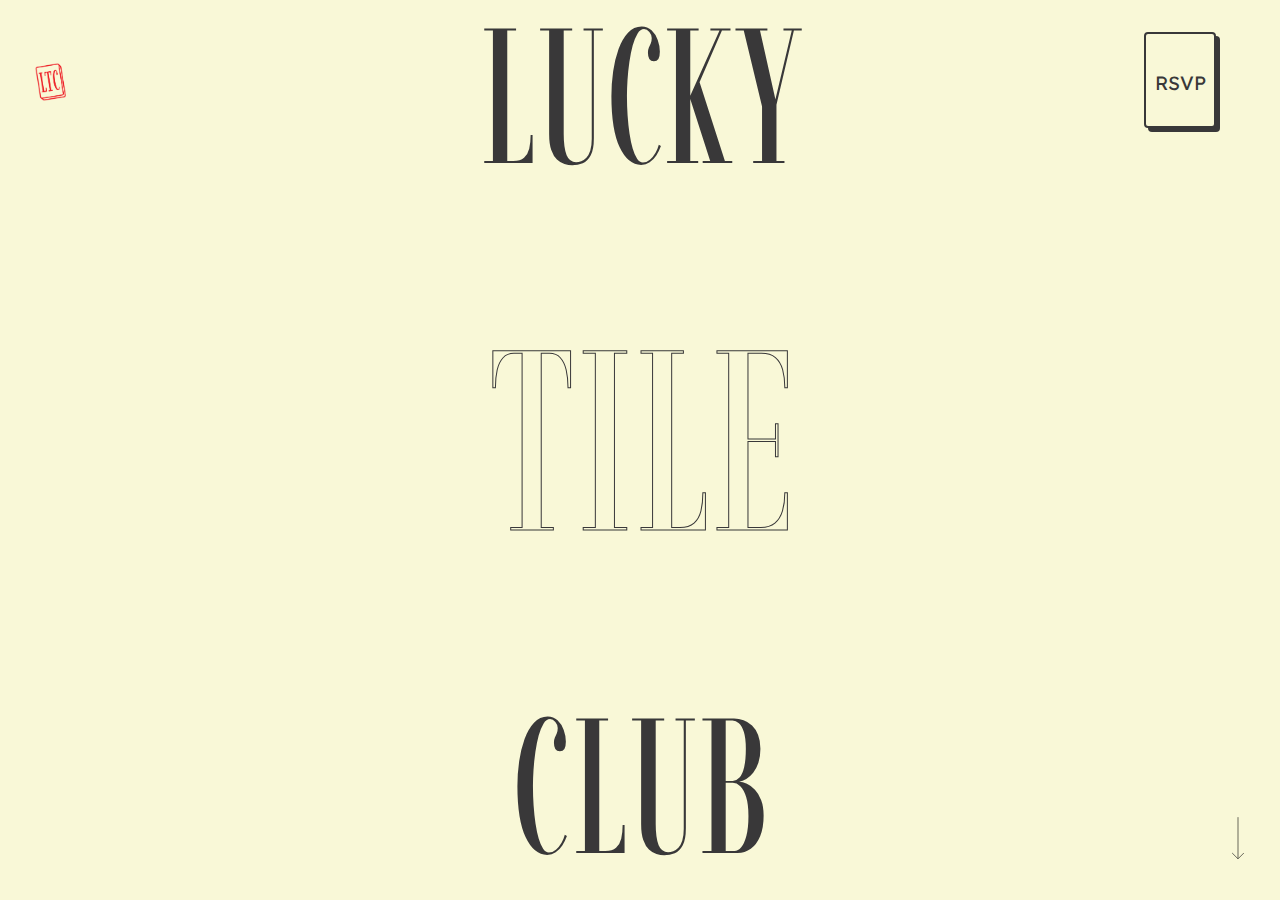
<file: index.html>
<!DOCTYPE html>
<html lang="en">
<head>
    <meta charset="UTF-8">
    <meta name="viewport" content="width=device-width, initial-scale=1.0">
    <meta http-equiv="X-UA-Compatible" content="IE=edge">
    <title>A Mahjong Social Club | Lucky Tile Club</title>
    <link rel="preconnect" href="https://fonts.googleapis.com">
    <link rel="preconnect" href="https://fonts.gstatic.com" crossorigin>
    <link href="https://fonts.googleapis.com/css2?family=Imbue:opsz,wght@10..100,400&family=Readex+Pro&display=swap" rel="stylesheet">
    <link rel="canonical" href="https://luckytile.club">
    <link rel="stylesheet" href="styles.css">
    <link rel="icon" href="assets/LTC-favicon.png" type="image/png">
    <link rel="apple-touch-icon" href="assets/LTC-favicon.png">
    <meta name="description" content="A pop-up mahjong social club in Toronto created to bring community together over the mahjestic game of mahjong. Bring some pals or make new ones.">
    <meta name="keywords" content="mahjong, social club, toronto, games">
    <meta name="robots" content="index, follow">
</head>

<body>
       <!-- Sticky Header -->
        <div class="sticky-header">
            <div class="sticky-logo">
                <a href="https://luckytile.club"><img src="assets/LTC-Tile2-500x200 -8.png" alt="Lucky Tile Club Logo"></a>
            </div>
            <div class="sticky-rsvp">
                <button class="tile-button tile-button-light" onclick="window.open('https://partiful.com/e/SY0FOTWf8y1Y2YWDq3SF', '_blank')">
                    <div class="tile-shadow"></div>
                    <div class="tile-face">
                        <span class="tile-text">RSVP</span>
                    </div>
                </button>
            </div>
        </div>
    
    <!-- Scroll indicator -->
    <div class="scroll-indicator">
        <svg width="20" height="60" viewBox="0 0 24 60" fill="none" stroke="currentColor" stroke-width="1">
            <path d="M12 5v50M5 48l7 7 7-7"/>
        </svg>
    </div>

    <!-- Title section -->
    <section class="title-section">
        <div class="container">
            <div class="word lucky">Lucky</div>
            <div class="word tile">Tile</div>
            <div class="word club">Club</div>
        </div>
    </section>

    <!-- Info sections -->
    <section class="info-section section-1">
        <p>We are a pop-up mahjong social club in Toronto</p>
    </section>

    <section class="info-section section-2">
        <p>Created to bring community together over the mahjestic game of mahjong</p>
    </section>

    <section class="info-section section-3">
        <p>All levels welcome with coaches on-site</p>
    </section>

    <section class="info-section section-4">
        <p>Bring some pals or make new ones</p>
    </section>

    <section class="info-section section-5">
        <p>the next club night</p>
        <br>
        <p>Fri May 30 2025
        <br>7-11pm (last entry at 8pm)
        <br>Rooms | 17 Baldwin
        <br>RSVP required to secure your seat!
    </section>

    <section class="info-section footer">
        <p>Follow us on <a href="https://instagram.com/luckytileclub" target="_blank">Instagram</a></p>
        <br>
        <p>With heritage pride, RDVL</p>
    </section>

    <!-- Modal -->
    <div class="modal" id="rsvpModal">
        <div class="modal-content">
            <div class="modal-inner">
                <button class="close-btn" onclick="closeModal()">&times;</button>
                <h2>Reserve your seat</h2>
                <br>
                <p class="modal-description">
                    Fri May 30, 7-11pm (last entry 8pm)<br>
                    Rooms | 17 Baldwin Street, Toronto<br>
                    $15 per person (cash or e-transfer)<br><br>
                </p>
                
                <form action="https://api.web3forms.com/submit" method="POST" id="rsvpForm">
                    <input type="hidden" name="access_key" value="fc31e11d-e5b9-40da-a700-5bc3adb84a6c">
                    <input type="hidden" name="subject" value="New Lucky Tile Club RSVP">
                    <input type="hidden" name="from_name" value="March 28 RSVP">
                    
                    <div class="form-group">
                        <label for="name">Full name*</label>
                        <input type="text" id="name" name="name" required>
                    </div>
                    
                    <div class="form-group">
                        <label for="email">Email*</label>
                        <input type="email" id="email" name="email" required>
                    </div>
                    
                    <div class="form-group">
                        <label for="skill_level">Skill level*</label>
                        <select id="skill_level" name="skill_level" required>
                            <option value="">Please select...</option>
                            <option value="First timer">First timer (welcome!)</option>
                            <option value="Needs refresher">I've played, but I need a refresher</option>
                            <option value="Regular player">I can jump right in</option>
                            <option value="Pro">I'm a pro</option>
                        </select>
                    </div>
                
                    <div class="form-group">
                        <label for="invite_code">Invite code*</label>
                        <input type="text" id="invite_code" name="invite_code" required>
                    </div>
                
                    <!-- Optional but recommended -->
                    <input type="checkbox" name="botcheck" class="hidden" style="display: none;">
                    
                    <!-- Success/Error messages -->
                    <div id="result" class="mt-3"></div>
                
                    <button type="submit" class="submit-btn">
                        <span>Submit</span>
                        <div class="success">
                            <svg xmlns="http://www.w3.org/2000/svg" viewBox="0 0 29.756 29.756" height="29.756" width="29.756">
                                <path d="M29.049,5.009L28.19,4.151c-0.943-0.945-2.488-0.945-3.434,0L10.172,18.737l-5.175-5.173   c-0.943-0.944-2.489-0.944-3.432,0.001l-0.858,0.857c-0.943,0.944-0.943,2.489,0,3.433l7.744,7.752   c0.944,0.943,2.489,0.943,3.433,0L29.049,8.442C29.991,7.498,29.991,5.953,29.049,5.009z" />
                            </svg>
                        </div>
                    </button>
                </form>
            </div>
        </div>
    </div>
</div>

<script src="scripts.js"></script>
    
</body>
</html>
</file>
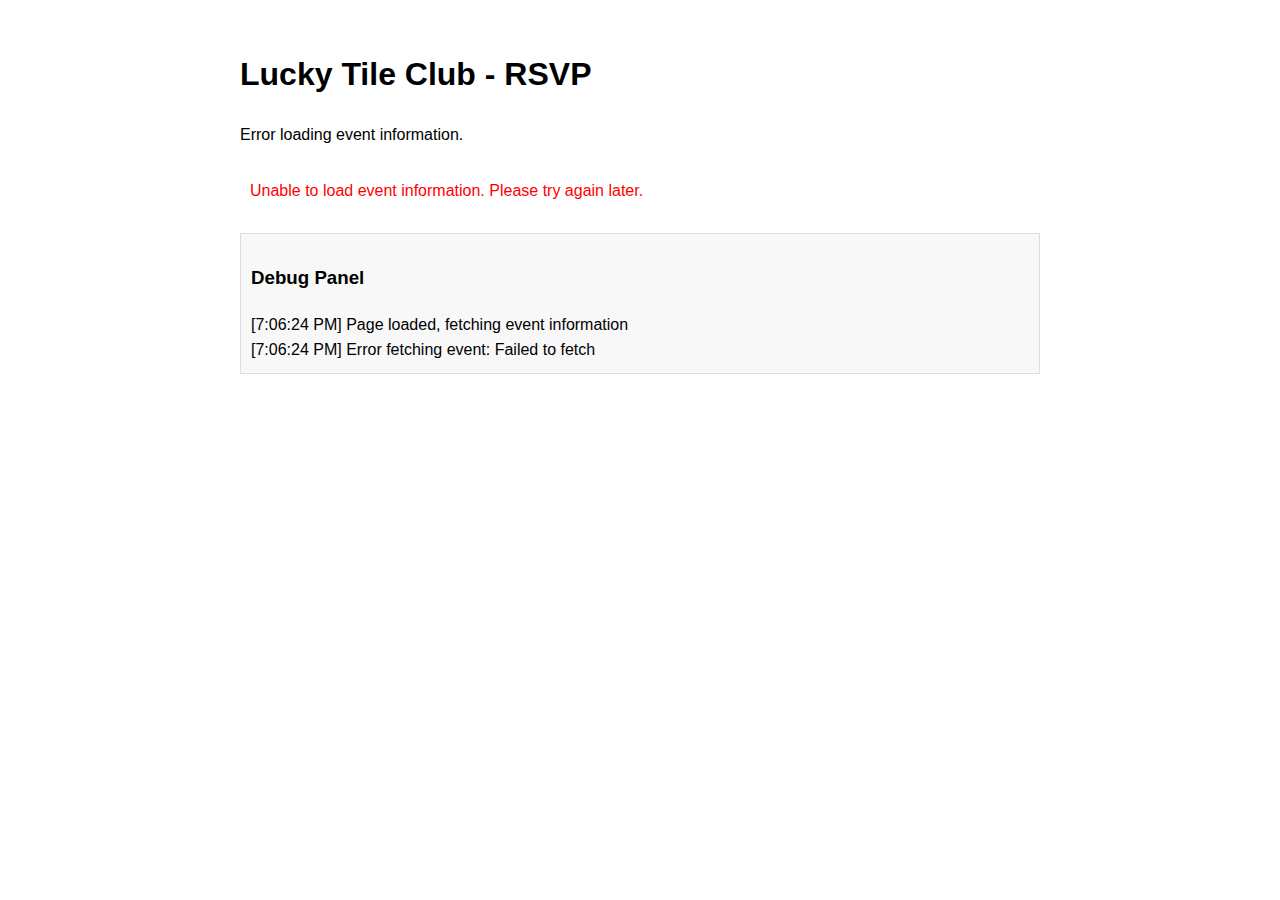
<file: public/rsvp.html>
<!DOCTYPE html>
<html lang="en">
<head>
    <meta charset="UTF-8">
    <meta name="viewport" content="width=device-width, initial-scale=1.0">
    <title>Lucky Tile Club - RSVP</title>
    <style>
        body { font-family: Arial, sans-serif; line-height: 1.6; padding: 20px; }
        .container { max-width: 800px; margin: 0 auto; }
        .form-group { margin-bottom: 15px; }
        label { display: block; margin-bottom: 5px; font-weight: bold; }
        input, select { width: 100%; padding: 8px; border: 1px solid #ddd; border-radius: 4px; }
        button { background-color: #4CAF50; color: white; padding: 10px 15px; border: none; 
                border-radius: 4px; cursor: pointer; }
        .hidden { display: none; }
        #message { padding: 10px; margin: 10px 0; border-radius: 4px; }
        .error { color: red; }
        .success { color: green; }
        #loading { margin: 20px 0; }
        #debug-panel { background: #f8f8f8; padding: 10px; margin-top: 20px; border: 1px solid #ddd; }
        #log { max-height: 200px; overflow-y: auto; }
    </style>
</head>
<body>
    <div class="container">
        <h1>Lucky Tile Club - RSVP</h1>
        
        <div id="loading">Loading event information...</div>
        
        <div id="event-info" class="hidden">
            <h2 id="event-name">Monthly Mahjong Session</h2>
            <p id="event-date-container">Date: <span id="event-date">TBD</span></p>
            <p>Available spots: <span id="available-count">?</span> / <span id="total-count">?</span></p>
        </div>
        
        <form id="rsvp-form" class="hidden">
            <div class="form-group">
                <label for="name">Name:</label>
                <input type="text" id="name" required>
            </div>
            
            <div class="form-group">
                <label for="email">Email:</label>
                <input type="email" id="email" required>
            </div>
            
            <div class="form-group">
                <label for="booking-type">Booking:</label>
                <select id="booking-type" required>
                    <option value="">-- Select --</option>
                    <option value="seat">A seat (1 person)</option>
                    <option value="table">A table (4 people)</option>
                </select>
            </div>
            
            <div class="form-group">
                <label for="skill-level">Skill Level:</label>
                <select id="skill-level" required>
                    <option value="">-- Select --</option>
                    <option value="first-time">First time!</option>
                    <option value="refresher">Need a refresher</option>
                    <option value="confident">Pretty confident</option>
                    <option value="pro">Pro</option>
                </select>
            </div>
            
            <button type="submit">Submit RSVP</button>
        </form>
        
        <div id="message" class="hidden"></div>
        
        <!-- Debug Panel for Development -->
        <div id="debug-panel">
            <h3>Debug Panel</h3>
            <div id="log"></div>
        </div>
    </div>

    <script>
        // API endpoint (local Node.js server)
        const API_URL = 'http://localhost:3000/api';
        
        // Global variables
        let totalCapacity = 0;
        let availableSpots = 0;
        
        // Simple logging function
        function log(message) {
            const logElem = document.getElementById('log');
            if (logElem) {
                const timestamp = new Date().toLocaleTimeString();
                logElem.innerHTML += `<div>[${timestamp}] ${message}</div>`;
                logElem.scrollTop = logElem.scrollHeight;
            }
            console.log(message);
        }
        
        // Show message to user
        function showMessage(message, isError = false) {
            const messageElem = document.getElementById('message');
            if (messageElem) {
                messageElem.textContent = message;
                messageElem.className = isError ? 'error' : 'success';
                messageElem.classList.remove('hidden');
            }
        }
        
        // Initialize page
        document.addEventListener('DOMContentLoaded', function() {
            log('Page loaded, fetching event information');
            fetchEventInfo();
            
            document.getElementById('rsvp-form').addEventListener('submit', function(event) {
                event.preventDefault();
                submitRSVP();
            });
            
            document.getElementById('booking-type').addEventListener('change', updateBookingMessage);
        });
        
        // Fetch event information
        function fetchEventInfo() {
            fetch(`${API_URL}/event`)
                .then(response => {
                    if (!response.ok) {
                        throw new Error('Failed to fetch event information');
                    }
                    return response.json();
                })
                .then(eventData => {
                    log(`Event data received: ${JSON.stringify(eventData)}`);
                    
                    // Update event info
                    document.getElementById('event-name').textContent = eventData.name || 'Untitled Event';
                    
                    // Update event date if available
                    if (eventData.date) {
                        document.getElementById('event-date').textContent = formatDate(eventData.date);
                    } else {
                        document.getElementById('event-date-container').classList.add('hidden');
                    }
                    
                    // Set total capacity
                    totalCapacity = eventData.maxCapacity;
                    document.getElementById('total-count').textContent = totalCapacity;
                    
                    // Now fetch RSVPs to calculate available spots
                    fetchRSVPs();
                })
                .catch(error => {
                    log(`Error fetching event: ${error.message}`);
                    showMessage('Unable to load event information. Please try again later.', true);
                    document.getElementById('loading').textContent = 'Error loading event information.';
                });
        }
        
        // Fetch RSVPs for the event
        function fetchRSVPs() {
            fetch(`${API_URL}/rsvps`)
                .then(response => {
                    if (!response.ok) {
                        throw new Error('Failed to fetch RSVPs');
                    }
                    return response.json();
                })
                .then(data => {
                    log(`RSVPs received: ${data.rsvps.length}, Spots taken: ${data.spotsTaken}`);
                    
                    // Calculate available spots
                    availableSpots = Math.max(0, totalCapacity - data.spotsTaken);
                    document.getElementById('available-count').textContent = availableSpots;
                    
                    // Show appropriate UI
                    document.getElementById('loading').classList.add('hidden');
                    document.getElementById('event-info').classList.remove('hidden');
                    
                    if (availableSpots > 0) {
                        document.getElementById('rsvp-form').classList.remove('hidden');
                    } else {
                        showMessage('Sorry, this event is full. Please check back later for future events.', true);
                    }
                })
                .catch(error => {
                    log(`Error fetching RSVPs: ${error.message}`);
                    showMessage('Unable to check available spots. Please try again later.', true);
                    document.getElementById('loading').textContent = 'Error loading event information.';
                });
        }
        
        // Submit RSVP form
        function submitRSVP() {
            const name = document.getElementById('name').value;
            const email = document.getElementById('email').value;
            const bookingType = document.getElementById('booking-type').value;
            const skillLevel = document.getElementById('skill-level').value;
            
            // Validate form
            if (!name || !email || !bookingType || !skillLevel) {
                showMessage('Please fill out all fields.', true);
                return;
            }
            
            // Check if enough spots available
            const spotsNeeded = bookingType === 'table' ? 4 : 1;
            if (spotsNeeded > availableSpots) {
                showMessage(`Sorry, not enough spots available for a ${bookingType} booking.`, true);
                return;
            }
            
            // Show submitting message
            showMessage('Submitting your RSVP...');
            
            // Submit to server
            fetch(`${API_URL}/rsvp`, {
                method: 'POST',
                headers: {
                    'Content-Type': 'application/json',
                },
                body: JSON.stringify({
                    name,
                    email,
                    bookingType,
                    skillLevel
                }),
            })
            .then(response => {
                if (!response.ok) {
                    throw new Error('Failed to submit RSVP');
                }
                return response.json();
            })
            .then(data => {
                log(`RSVP created successfully: ${JSON.stringify(data)}`);
                showMessage('Thank you! Your RSVP has been submitted successfully.');
                document.getElementById('rsvp-form').reset();
                
                // Update spots after successful RSVP
                const spotsNeeded = bookingType === 'table' ? 4 : 1;
                availableSpots -= spotsNeeded;
                document.getElementById('available-count').textContent = availableSpots;
                
                // If no spots left, hide the form
                if (availableSpots <= 0) {
                    document.getElementById('rsvp-form').classList.add('hidden');
                    showMessage('Thanks for your RSVP! The event is now full.', false);
                }
            })
            .catch(error => {
                log(`Error submitting RSVP: ${error.message}`);
                showMessage('Error submitting RSVP. Please try again later.', true);
            });
        }
        
        // Update booking message based on selection
        function updateBookingMessage() {
            const bookingType = document.getElementById('booking-type').value;
            if (bookingType === 'table' && availableSpots < 4) {
                showMessage(`Note: A table booking requires 4 spots, but there are only ${availableSpots} available.`, true);
            } else {
                document.getElementById('message').classList.add('hidden');
            }
        }
        
        // Helper function to format date
        function formatDate(dateStr) {
            if (!dateStr) return '';
            try {
                const date = new Date(dateStr);
                return date.toLocaleDateString('en-US', { 
                    weekday: 'short',
                    year: 'numeric', 
                    month: 'short', 
                    day: 'numeric' 
                });
            } catch (error) {
                log(`Error formatting date: ${error.message}`);
                return dateStr;
            }
        }
    </script>
</body>
</html>
</file>
<file: styles.css>
* {
    margin: 0;
    padding: 0;
    box-sizing: border-box;
}

html, body {
    height: 100%;
    overflow: hidden;
    margin: 0;
    padding: 0;
    cursor: url('data:image/svg+xml;utf8,<svg xmlns="http://www.w3.org/2000/svg" width="40" height="40" viewBox="0 0 24 24"><text x="0" y="20">🀄</text></svg>'), auto;

}

/* Sticky Header */
.sticky-header {
    position: fixed;
    top: 2rem;
    left: 2rem;
    right: 2rem;
    display: flex;
    justify-content: space-between;
    align-items: center;
    z-index: 1000;
}

.sticky-logo {
    width: 100px;
    height: 100px;
}

.sticky-logo img {
    width: 100%;
    height: 100%;
    object-fit: contain;
}

.sticky-rsvp {
    margin-right: 2rem;
    z-index: 1001;
}

.rsvp-button {
    font-family: 'Readex Pro', sans-serif;
    font-size: 1.2rem;
    color: #393839 !important;
    text-decoration: none;
    padding: 0.5rem 1rem;
    border: 2px solid #393839;
    border-radius: 4px;
    transition: all 0.3s ease;
    -webkit-text-stroke: 0 !important;
    background-color: #f9f8d7;
}

.rsvp-button:hover {
    background-color: #393839;
    color: #f9f8d7 !important;
    -webkit-text-stroke: 0 !important;
}

.rsvp-button::after {
    display: none;
}

/* Section Styling */
section {
    position: fixed;
    top: 0;
    left: 0;
    width: 100%;
    height: 100vh;
    visibility: hidden;
    will-change: transform;
    transform: translateY(100%);
    backface-visibility: hidden;
    transition: transform 1170ms cubic-bezier(0.16, 1, 0.3, 1);
    z-index: 1;
}

.title-section {
    visibility: visible;
    transform: translateY(0);
    background-color: #f9f8d7;
    color: #393839;
    z-index: 1;
}

section.current {
    visibility: visible;
    transform: translateY(0);
    z-index: 1;
}

.section-next {
    visibility: visible;
    z-index: 2;
}

.section-previous {
    visibility: visible;
    z-index: 0;
}

.container {
    height: 100vh;
    display: flex;
    flex-direction: column;
    justify-content: space-between;
    padding: 2vh;
    padding-top: 0;
    padding-bottom: 0;
    text-align: center;
    margin-top: 0;
    margin-bottom: 0;
}

.word {
    font-family: 'Imbue', serif;
    line-height: 1;
    text-transform: uppercase;
}

.lucky {
    font-size: clamp(3rem, 15vw, 15rem);
    margin-top: 0vh;
}

.tile {
    font-size: clamp(4rem, 20vw, 20rem);
    margin: auto 0;
    position: relative;
    background: linear-gradient(to right, #393839 50%, transparent 50%);
    background-size: 200% 100%;
    background-position: right bottom;
    -webkit-background-clip: text;
    -webkit-text-fill-color: transparent;
    -webkit-text-stroke: 1px #393839;
    transition: all 1s linear;
}

.tile:hover {
    background-position: left bottom;
}

.club {
    font-size: clamp(3rem, 15vw, 15rem);
    margin-bottom: 2vh;
}

.info-section {
    display: flex;
    flex-direction: column;
    align-items: center;
    justify-content: center;
    text-align: center;
    padding: 2rem;
    font-family: 'Readex Pro', sans-serif;
    font-size: clamp(1.5rem, 5vw, 3rem);
    line-height: 1.4;
    gap: 20px;
}

.light {
    background-color: #f9f8d7;
    color: #393839;
}

.dark {
    background-color: #393839;
    color: #f9f8d7;
}

.image-bg {
    background: linear-gradient(
        rgba(124, 124, 124, 0.85),
        rgba(57, 56, 57, 0.85)
    ),
    url('https://images.unsplash.com/photo-1643508522364-2724681026eb?ixlib=rb-4.0.3&q=85&fm=jpg&crop=entropy&cs=srgb&dl=mick-haupt-Z_nn8ngxAgY-unsplash.jpg')
    center / cover;
    background-repeat: no-repeat;
    background-attachment: fixed;
}

.scroll-indicator {
    position: fixed;
    right: 2rem;
    bottom: 2rem;
    width: 20px;
    height: 60px;
    z-index: 100;
    opacity: 0.7;
    pointer-events: none;
}

/* Link Styles */
.info-section a {
    position: relative;
    text-decoration: none;
    -webkit-text-stroke: 1px #f9f8d7;
    color: transparent;
    transition: all 0.3s ease;
}

.info-section a:hover {
    -webkit-text-fill-color: #f9f8d7;
    -webkit-text-stroke: 0;
}

.info-section a::after {
    content: '';
    position: absolute;
    left: 0;
    bottom: -3px;
    height: 2px;
    width: 0;
    background-color: #f9f8d7;
    transition: width 0.3s ease;
}

.info-section a:hover::after {
    width: 100%;
}

.info-section a:visited {
    color: transparent;
    -webkit-text-stroke: 1px #f9f8d7;
}

/* Modal */

.modal {
    display: none;
    position: fixed;
    top: 0;
    left: 0;
    width: 100%;
    height: 100%;
    background: rgba(57, 56, 57, 0.7);
    z-index: 2000;
    justify-content: center;
    align-items: center;
}

.modal.active {
    display: flex;
}

/* New tile-styled modal */
.modal-content {
    position: relative;
    max-width: 500px;
    width: 90%;
    margin: 20px;
}

/* Modal tile shadow */
.modal-content::before {
    content: '';
    position: absolute;
    top: 4px;
    left: 4px;
    width: 100%;
    height: 100%;
    background-color: #393839;
    border-radius: 4px;
    z-index: -1;
}

/* Modal tile face */
.modal-content::after {
    content: '';
    position: absolute;
    top: 0;
    left: 0;
    width: 100%;
    height: 100%;
    background-color: #f9f8d7;
    border: 2px solid #393839;
    border-radius: 4px;
    z-index: -1;
}

/* Modal inner content */
.modal-inner {
    position: relative;
    padding: 2rem;
    color: #393839;
    font-family: 'Readex Pro', sans-serif;
}

.close-btn {
    position: absolute;
    top: 1rem;
    right: 1rem;
    background: none;
    border: none;
    font-size: 1.5rem;
    cursor: pointer;
    color: #393839;
    z-index: 1;
}

.close-btn:hover {
    opacity: 0.8;
}

.form-group {
    margin-bottom: 1.5rem;
}

.form-group label {
    display: block;
    margin-bottom: 0.5rem;
    font-weight: bold;
    color: #393839;
}

.form-group input,
.form-group select {
    width: 100%;
    padding: 0.5rem;
    border: 1px solid #393839;
    border-radius: 4px;
    font-family: inherit;
    background-color: white;
}

.form-group input:focus,
.form-group select:focus {
    outline: none;
    border-color: #393839;
    box-shadow: 0 0 0 2px rgba(57, 56, 57, 0.1);
}

/* Keep your existing submit button styles */
.submit-btn {
    background: #393839;
    color: #f9f8d7;
    border: none;
    padding: 0.75rem 1.5rem;
    border-radius: 4px;
    cursor: pointer;
    font-family: inherit;
    font-size: 1rem;
    transition: opacity 0.3s ease;
}

.submit-btn:hover {
    opacity: 0.9;
}

/* Media Queries */
@media (max-width: 768px) {
    .sticky-header {
        top: 1rem;
        left: 1rem;
        right: 1rem;
    }
    
    .sticky-logo {
        width: 40px;
        height: 40px;
    }
    
    .sticky-rsvp {
        margin-right: 1rem;
    }
    
    .rsvp-button {
        font-size: 1rem;
        padding: 0.4rem 0.8rem;
    }

    .tile {
        -webkit-text-stroke: 1px #393839;
    }
    
    .info-section {
        padding: 1rem;
    }
}

/* Tile CTA button */
.tile-button {
    position: relative;
    width: 72px;
    height: 96px;
    background: none;
    border: none;
    cursor: pointer;
    transition: transform 0.2s ease;
}

.tile-button:hover {
    transform: scale(1.05);
}

.tile-button:active {
    transform: translateY(2px);
}

.tile-face {
    position: absolute;
    top: 0;
    left: 0;
    width: 100%;
    height: 100%;
    background-color: #f9f8d7;
    border: 2px solid #393839;
    border-radius: 4px;
    display: flex;
    flex-direction: column;
    align-items: center;
    justify-content: center;
    z-index: 2;
}

.tile-shadow {
    position: absolute;
    top: 4px;
    left: 4px;
    width: 100%;
    height: 100%;
    background-color: #393839;
    border-radius: 4px;
    z-index: 1;
}

.tile-symbol {
    width: 40px;
    height: 40px;
    border: 2px solid #393839;
    border-radius: 50%;
    margin-bottom: 10px;
    position: relative;
}

.tile-symbol::before,
.tile-symbol::after {
    content: '';
    position: absolute;
    background-color: #393839;
}

.tile-symbol::before {
    top: 50%;
    left: 20%;
    right: 20%;
    height: 2px;
    transform: translateY(-50%);
}

.tile-symbol::after {
    left: 50%;
    top: 20%;
    bottom: 20%;
    width: 2px;
    transform: translateX(-50%);
}

.tile-text {
    font-family: 'Readex Pro', sans-serif;
    font-size: 1.2rem;
    color: #393839;
    text-decoration: none;
    margin-top: 5px;
}

/* Light version (dark text, light background) */
.tile-button-light .tile-face {
    background-color: #f9f8d7;
    color: #393839;
    border: 2px solid #393839;
}

.tile-button-light .tile-shadow {
    background-color: #393839;
}

/* Dark version (light text, dark background) */
.tile-button-dark .tile-face {
    background-color: #393839;
    color: #f9f8d7;
    border: 2px solid #f9f8d7;
}

.tile-button-dark .tile-shadow {
    background-color: #f9f8d7;
}
</file>
